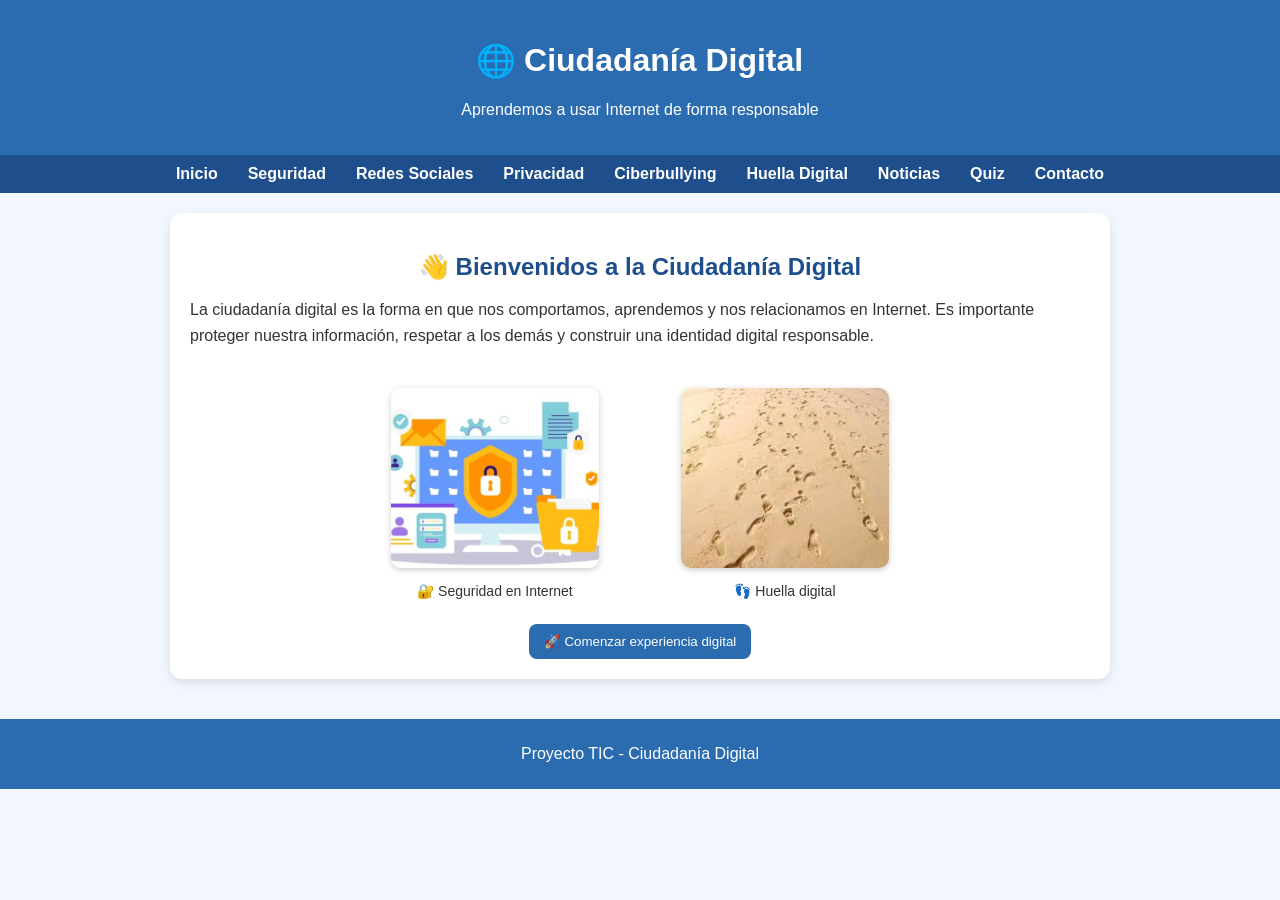
<file: index.html>
<!DOCTYPE html>
<html lang="es">
<head>
  <meta charset="UTF-8">
  <meta name="viewport" content="width=device-width, initial-scale=1.0">
  <title>Ciudadanía Digital</title>
  <link rel="stylesheet" href="styles.css">
</head>

<body>

<header>
  <h1>
    <span class="globo-wrapper">
      <span class="globo">🌐</span>
    </span>
    Ciudadanía Digital
  </h1>

  <p>Aprendemos a usar Internet de forma responsable</p>

  <button class="menu-toggle" onclick="toggleMenu()">☰</button>
</header>

<nav id="nav">
  <ul>
    <li><a href="#" onclick="iniciarExperiencia(); return false;">Inicio</a></li>

    <li><a href="pages/seguridad-digital.html">Seguridad</a></li>
    <li><a href="pages/redes-sociales.html">Redes Sociales</a></li>
    <li><a href="pages/privacidad.html">Privacidad</a></li>
    <li><a href="pages/ciberbullying.html">Ciberbullying</a></li>
    <li><a href="pages/huella-digital.html">Huella Digital</a></li>
    <li><a href="pages/noticias.html">Noticias</a></li>
    <li><a href="pages/quiz.html">Quiz</a></li>
    <li><a href="pages/contacto.html">Contacto</a></li>
  </ul>
</nav>

<main>
  <section class="card">

    <h2>👋 Bienvenidos a la Ciudadanía Digital</h2>

    <p>
      La ciudadanía digital es la forma en que nos comportamos, aprendemos y nos relacionamos en Internet.
      Es importante proteger nuestra información, respetar a los demás y construir una identidad digital responsable.
    </p>

    <div class="imagenes-inicio">

      <figure>
        <img src="img/seguridad.jpg" alt="Seguridad digital">
        <figcaption>🔐 Seguridad en Internet</figcaption>
      </figure>

      <figure>
        <img src="img/huella.jpg" alt="Huella digital">
        <figcaption>👣 Huella digital</figcaption>
      </figure>

    </div>

    <div style="text-align:center; margin-top:25px;">
      <button class="btn-inicio" onclick="iniciarExperiencia()">
        🚀 Comenzar experiencia digital
      </button>
    </div>

  </section>
</main>


<div id="modalVideo" class="modal oculto">

  <div class="modal-contenido">

    <h2>🎥 ¿Qué es la ciudadanía digital?</h2>

    <!-- ✔ VIDEO LOCAL -->
    <iframe width="100%" height="315"
src="https://www.youtube.com/embed/QAiN164WQ-o"
title="Video de Ciudadanía Digital"
frameborder="0"
allow="accelerometer; autoplay; clipboard-write; encrypted-media; gyroscope; picture-in-picture"
allowfullscreen>
</iframe>
    <p style="font-size:12px; text-align:center;">
      Autor: AGESIC | Fuente original: https://www.youtube.com/watch?v=QAiN164WQ-o
    </p>

    <hr>

    <h3>🧠 Mini preguntas</h3>

    <p>1. ¿La ciudadanía digital es usar Internet responsablemente?</p>
    <button onclick="miniRespuesta(this,true)">Sí</button>
    <button onclick="miniRespuesta(this,false)">No</button>

    <p>2. ¿Debemos respetar a los demás en Internet?</p>
    <button onclick="miniRespuesta(this,true)">Sí</button>
    <button onclick="miniRespuesta(this,false)">No</button>

    <p id="miniResultado"></p>

    <br>

    <button onclick="cerrarExperiencia()">👉 Continuar al sitio</button>

  </div>

</div>

<footer>
  <p>Proyecto TIC - Ciudadanía Digital</p>
</footer>

<script src="script.js"></script>

</body>
</html>
</file>
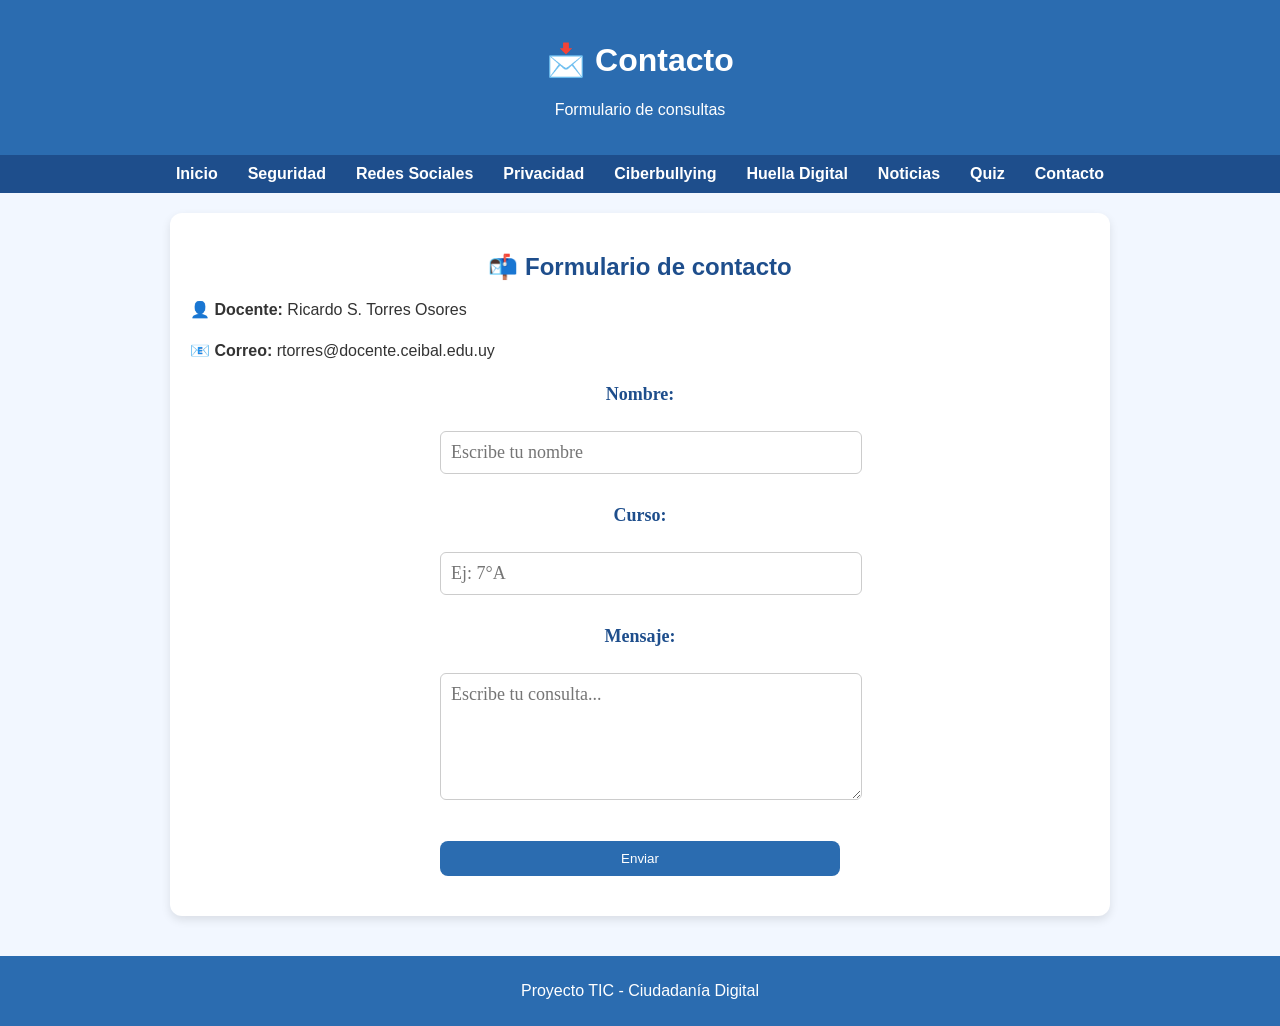
<file: pages/contacto.html>
<!DOCTYPE html>
<html lang="es">
<head>
  <meta charset="UTF-8">
  <meta name="viewport" content="width=device-width, initial-scale=1.0">
  <title>Contacto</title>
  <link rel="stylesheet" href="../styles.css">
</head>

<body>

  <header>
    <h1>📩 Contacto</h1>
    <p>Formulario de consultas</p>
  </header>

  <nav id="nav">
  <ul>
    <li><a href="../index.html">Inicio</a></li>
    <li><a href="seguridad-digital.html">Seguridad</a></li>
    <li><a href="redes-sociales.html">Redes Sociales</a></li>
    <li><a href="privacidad.html">Privacidad</a></li>
    <li><a href="ciberbullying.html">Ciberbullying</a></li>
    <li><a href="huella-digital.html">Huella Digital</a></li>
    <li><a href="noticias.html">Noticias</a></li>
    <li><a href="quiz.html">Quiz</a></li>
    <li><a href="contacto.html">Contacto</a></li>
  </ul>
</nav>

  <main>
    <section class="card">

      <h2>📬 Formulario de contacto</h2>

      <p><strong>👤 Docente:</strong> Ricardo S. Torres Osores</p>
      <p><strong>📧 Correo:</strong> rtorres@docente.ceibal.edu.uy</p>

      <form id="contactoForm">

        <label>Nombre:</label><br>
        <input type="text" placeholder="Escribe tu nombre" required><br><br>

        <label>Curso:</label><br>
        <input type="text" placeholder="Ej: 7°A" required><br><br>

        <label>Mensaje:</label><br>
        <textarea rows="5" placeholder="Escribe tu consulta..." required></textarea><br><br>

        <button type="submit">Enviar</button>

        <p id="respuesta"></p>

      </form>

    </section>
  </main>

  <footer>
    <p>Proyecto TIC - Ciudadanía Digital</p>
  </footer>

  <script src="../script.js"></script>

</body>
</html>
</file>
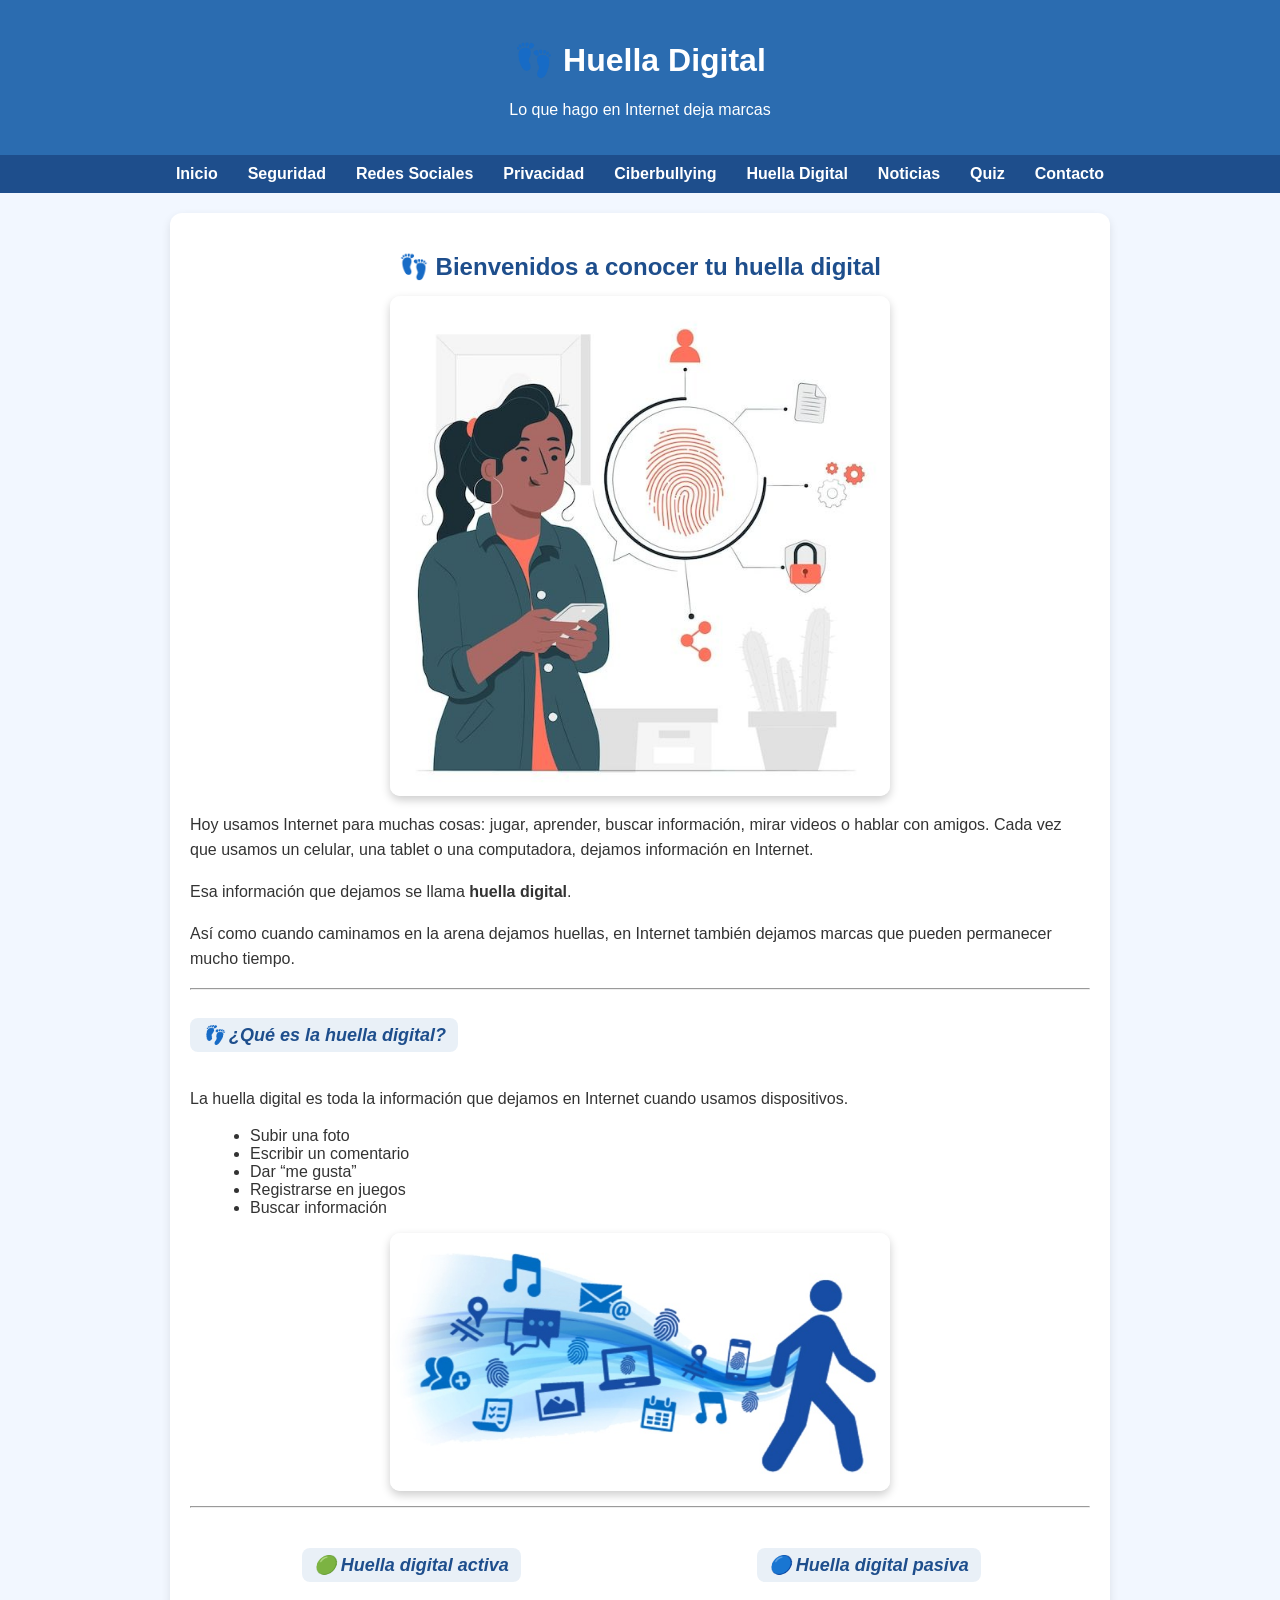
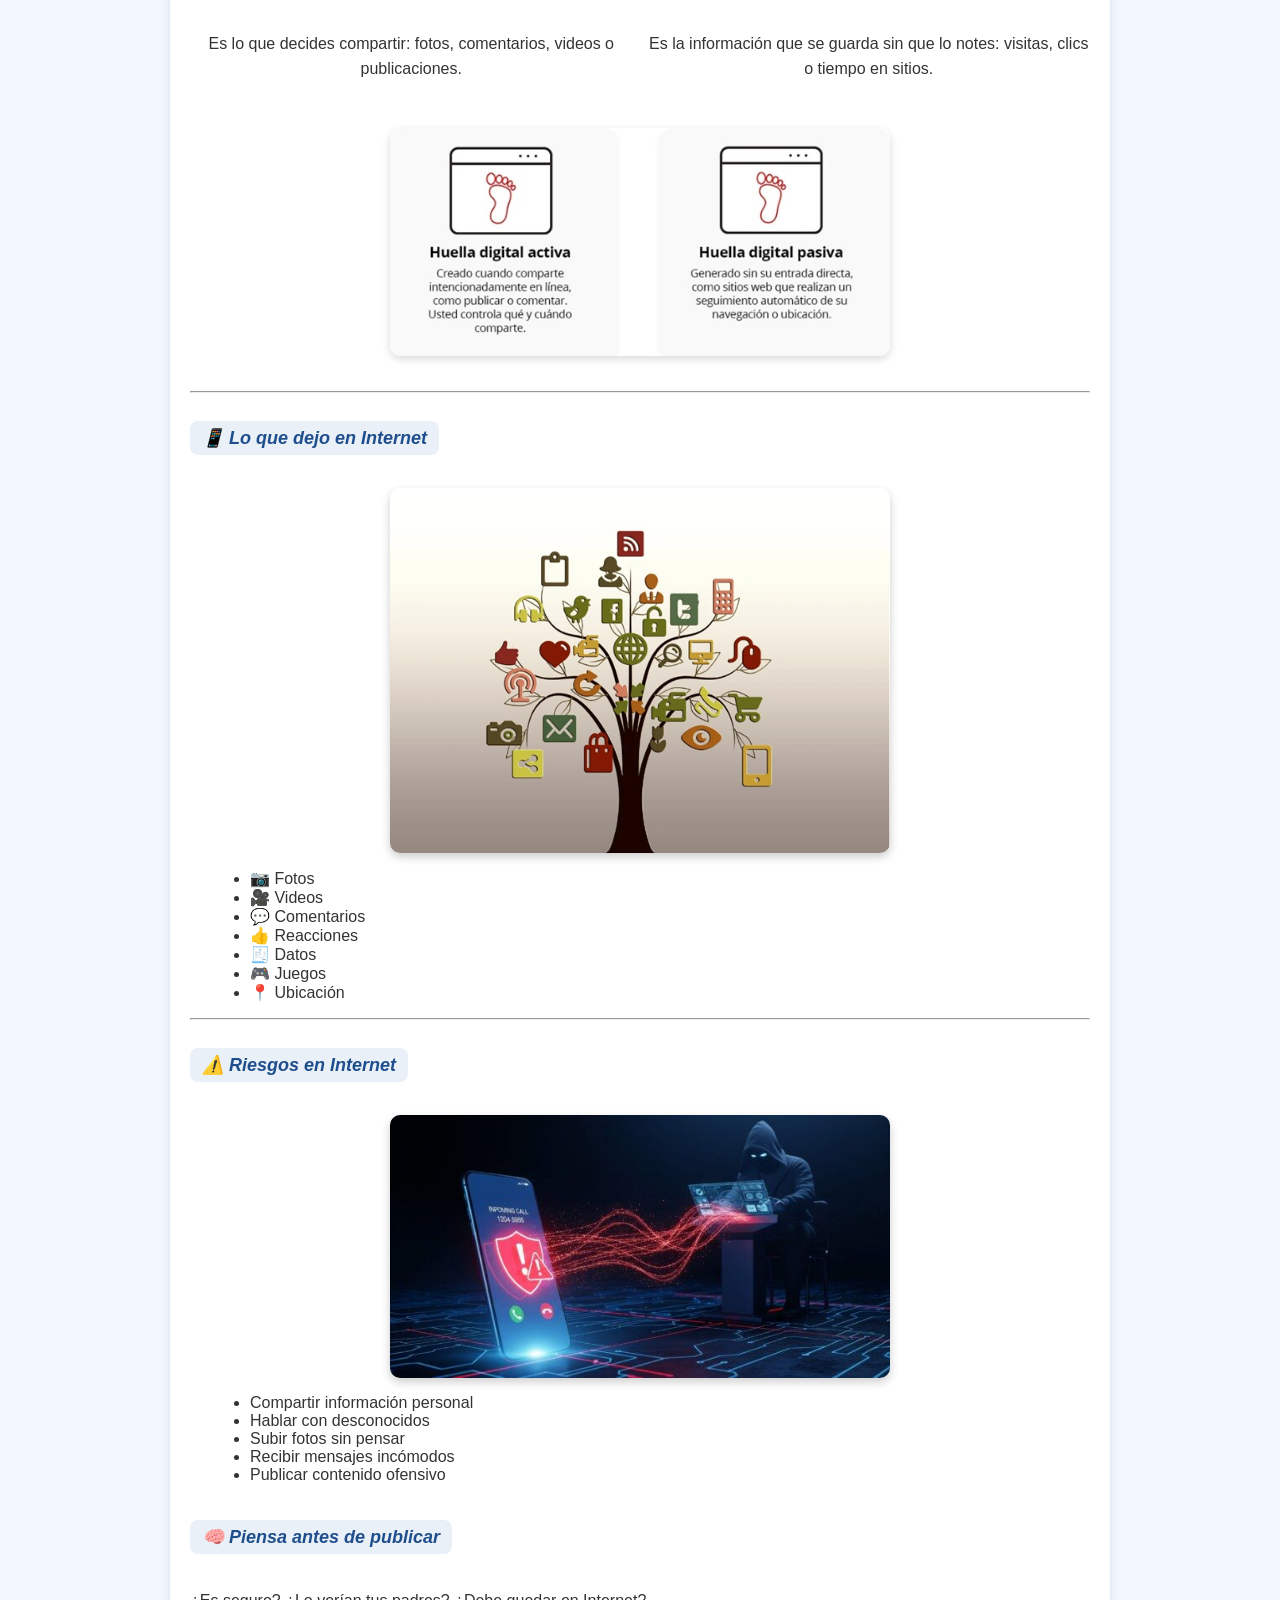
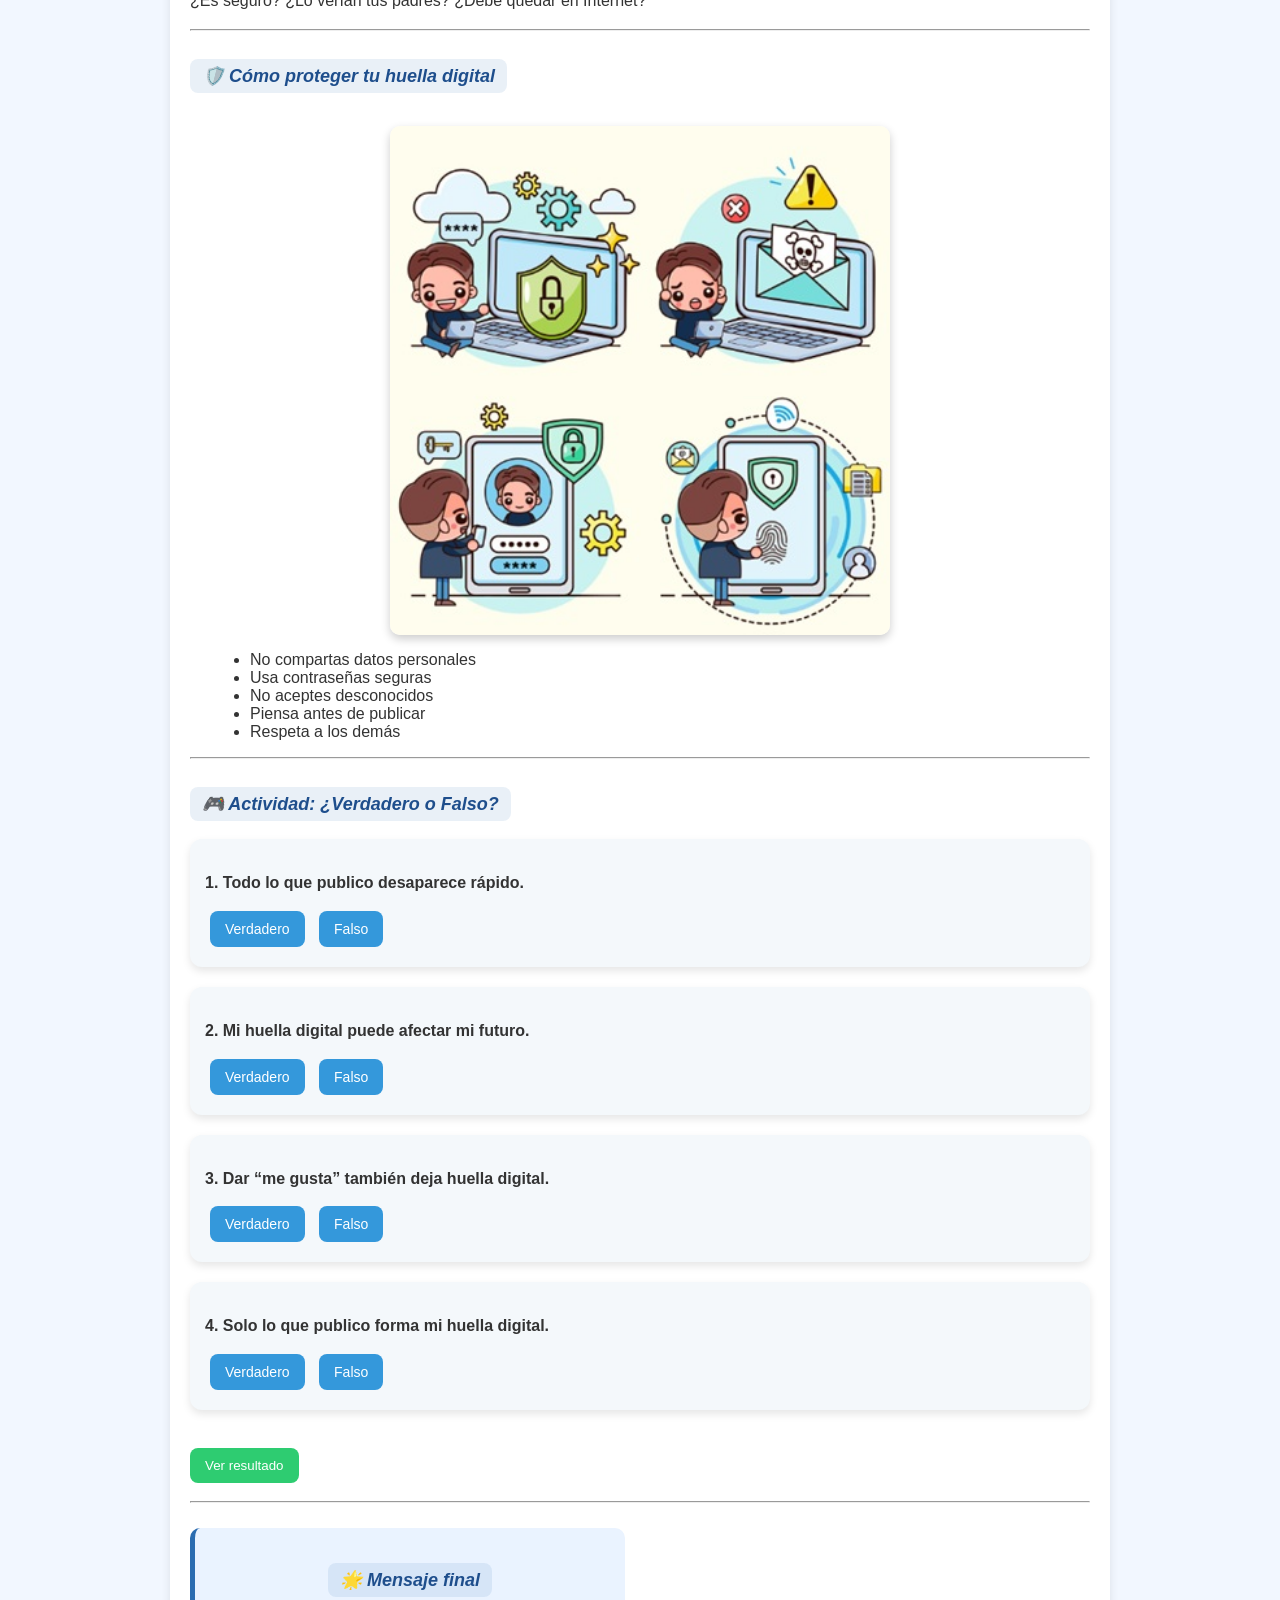
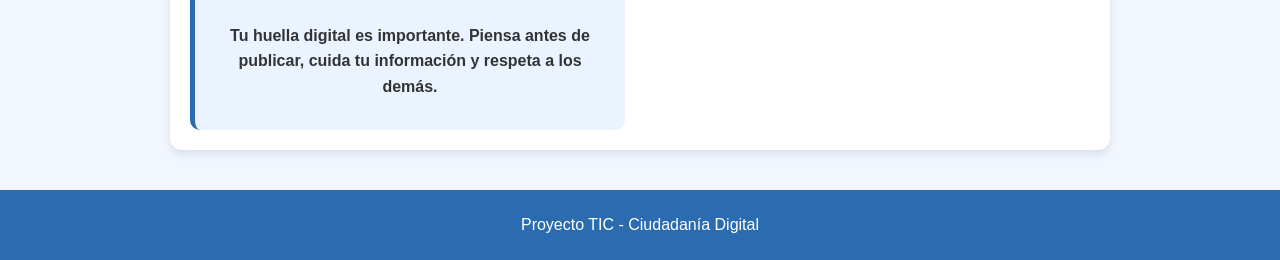
<file: pages/huella-digital.html>
<!DOCTYPE html>
<html lang="es">
<head>
  <meta charset="UTF-8">
  <meta name="viewport" content="width=device-width, initial-scale=1.0">
  <title>Huella Digital</title>
  <link rel="stylesheet" href="../styles.css">
</head>

<body>

<header>
  <h1>👣 Huella Digital</h1>
  <p>Lo que hago en Internet deja marcas</p>

  <button class="menu-toggle" onclick="toggleMenu()">☰</button>
</header>

<nav id="nav">
  <ul>
    <li><a href="../index.html">Inicio</a></li>
    <li><a href="seguridad-digital.html">Seguridad</a></li>
    <li><a href="redes-sociales.html">Redes Sociales</a></li>
    <li><a href="privacidad.html">Privacidad</a></li>
    <li><a href="ciberbullying.html">Ciberbullying</a></li>
    <li><a href="huella-digital.html">Huella Digital</a></li>
    <li><a href="noticias.html">Noticias</a></li>
    <li><a href="quiz.html">Quiz</a></li>
    <li><a href="contacto.html">Contacto</a></li>
  </ul>
</nav>

<main>

<section class="card">

  <h2>👣 Bienvenidos a conocer tu huella digital</h2>

  <img src="../img/huella1.jpg" alt="Huella digital en internet">

  <p>
    Hoy usamos Internet para muchas cosas: jugar, aprender, buscar información,
    mirar videos o hablar con amigos. Cada vez que usamos un celular, una tablet
    o una computadora, dejamos información en Internet.
  </p>

  <p>
    Esa información que dejamos se llama <strong>huella digital</strong>.
  </p>

  <p>
    Así como cuando caminamos en la arena dejamos huellas, en Internet también
    dejamos marcas que pueden permanecer mucho tiempo.
  </p>

  <hr>

  <h3>👣 ¿Qué es la huella digital?</h3>

  <p>
    La huella digital es toda la información que dejamos en Internet cuando usamos dispositivos.
  </p>

  <ul>
    <li>Subir una foto</li>
    <li>Escribir un comentario</li>
    <li>Dar “me gusta”</li>
    <li>Registrarse en juegos</li>
    <li>Buscar información</li>
  </ul>

  <img src="../img/presentacion1.jpg" alt="Concepto de huella digital">

  <hr>

  <!-- 🔥 NUEVA ESTRUCTURA TIPO “EXCEL” -->
  <div class="huella-grid">

    <div class="activa-titulo">
      <h3>🟢 Huella digital activa</h3>
    </div>

    <div class="pasiva-titulo">
      <h3>🔵 Huella digital pasiva</h3>
    </div>

    <div class="activa-texto">
      <p>Es lo que decides compartir: fotos, comentarios, videos o publicaciones.</p>
    </div>

    <div class="pasiva-texto">
      <p>Es la información que se guarda sin que lo notes: visitas, clics o tiempo en sitios.</p>
    </div>

    <div class="imagen">
      <img src="../img/activa-pasiva.jpg" alt="Huella activa y pasiva">
    </div>

  </div>

  <hr>

  <h3>📱 Lo que dejo en Internet</h3>

  <img src="../img/internet-acciones.jpg" alt="Acciones en internet">

  <ul>
    <li>📷 Fotos</li>
    <li>🎥 Videos</li>
    <li>💬 Comentarios</li>
    <li>👍 Reacciones</li>
    <li>🧾 Datos</li>
    <li>🎮 Juegos</li>
    <li>📍 Ubicación</li>
  </ul>

  <hr>

  <h3>⚠️ Riesgos en Internet</h3>

  <img src="../img/riesgos1.jpg" alt="Riesgos en internet">

  <ul>
    <li>Compartir información personal</li>
    <li>Hablar con desconocidos</li>
    <li>Subir fotos sin pensar</li>
    <li>Recibir mensajes incómodos</li>
    <li>Publicar contenido ofensivo</li>
  </ul>

  <h3>🧠 Piensa antes de publicar</h3>

  <p>¿Es seguro? ¿Lo verían tus padres? ¿Debe quedar en Internet?</p>

  <hr>

  <h3>🛡️ Cómo proteger tu huella digital</h3>

  <img src="../img/seguridad1.jpg" alt="Seguridad digital">

  <ul>
    <li>No compartas datos personales</li>
    <li>Usa contraseñas seguras</li>
    <li>No aceptes desconocidos</li>
    <li>Piensa antes de publicar</li>
    <li>Respeta a los demás</li>
  </ul>

  <hr>

  <!-- QUIZ -->
  <h3>🎮 Actividad: ¿Verdadero o Falso?</h3>

  <div id="quiz-huella">

    <div class="pregunta">
      <p>1. Todo lo que publico desaparece rápido.</p>
      <button onclick="respuesta(this,false)">Verdadero</button>
      <button onclick="respuesta(this,true)">Falso</button>
    </div>

    <div class="pregunta">
      <p>2. Mi huella digital puede afectar mi futuro.</p>
      <button onclick="respuesta(this,true)">Verdadero</button>
      <button onclick="respuesta(this,false)">Falso</button>
    </div>

    <div class="pregunta">
      <p>3. Dar “me gusta” también deja huella digital.</p>
      <button onclick="respuesta(this,true)">Verdadero</button>
      <button onclick="respuesta(this,false)">Falso</button>
    </div>

    <div class="pregunta">
      <p>4. Solo lo que publico forma mi huella digital.</p>
      <button onclick="respuesta(this,false)">Verdadero</button>
      <button onclick="respuesta(this,true)">Falso</button>
    </div>

  </div>

  <br>

  <button onclick="mostrarResultado()">Ver resultado</button>
  <p id="resultadoQuiz"></p>

  <hr>

  <div class="mensaje-final">
  <h3>🌟 Mensaje final</h3>

  <p>
    Tu huella digital es importante. Piensa antes de publicar,
    cuida tu información y respeta a los demás.
  </p>
</div>

</section>

</main>

<footer>
  <p>Proyecto TIC - Ciudadanía Digital</p>
</footer>

<script src="../script.js"></script>

</body>
</html>
</file>
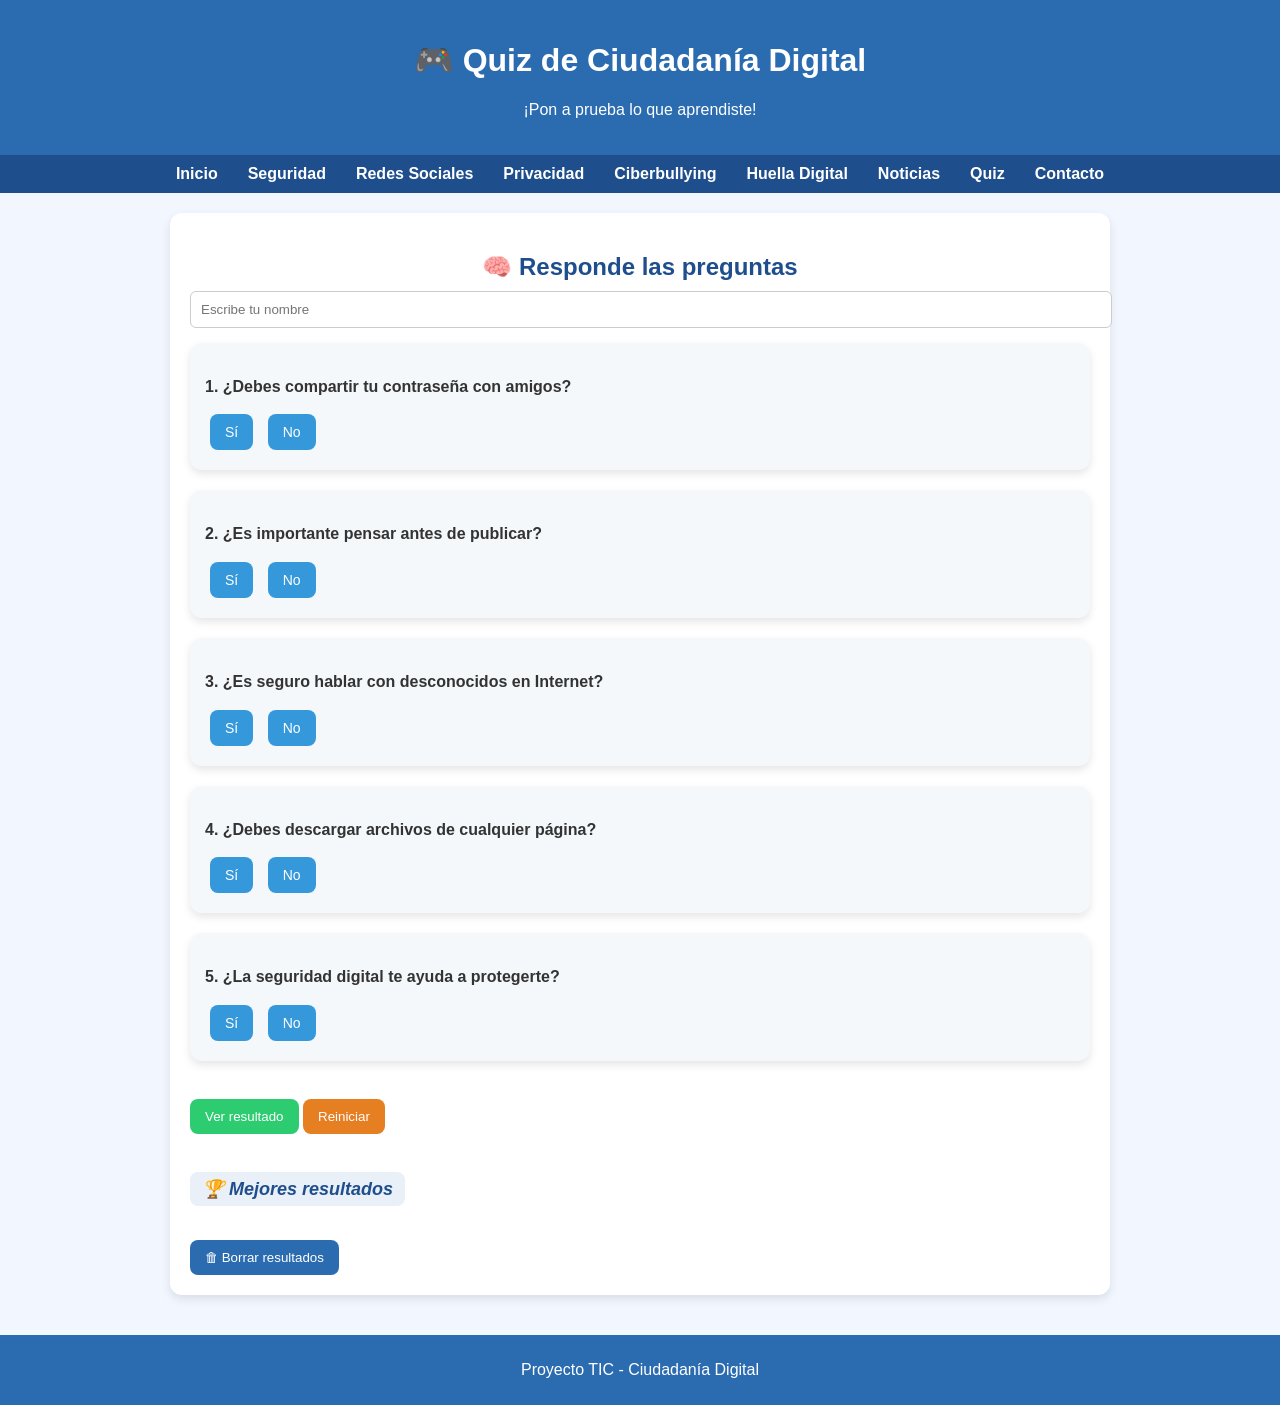
<file: pages/quiz.html>
<!DOCTYPE html>
<html lang="es">
<head>
  <meta charset="UTF-8">
  <meta name="viewport" content="width=device-width, initial-scale=1.0">
  <title>Quiz</title>
  <link rel="stylesheet" href="../styles.css">
</head>

<body>

<header>
  <h1>🎮 Quiz de Ciudadanía Digital</h1>
  <p>¡Pon a prueba lo que aprendiste!</p>

  <button class="menu-toggle" onclick="toggleMenu()">☰</button>
</header>

<nav id="nav">
  <ul>
    <li><a href="../index.html">Inicio</a></li>
    <li><a href="seguridad-digital.html">Seguridad</a></li>
    <li><a href="redes-sociales.html">Redes Sociales</a></li>
    <li><a href="privacidad.html">Privacidad</a></li>
    <li><a href="ciberbullying.html">Ciberbullying</a></li>
    <li><a href="huella-digital.html">Huella Digital</a></li>
    <li><a href="noticias.html">Noticias</a></li>
    <li><a href="quiz.html">Quiz</a></li>
    <li><a href="contacto.html">Contacto</a></li>
  </ul>
</nav>

<main>
  <section class="card">

    <h2>🧠 Responde las preguntas</h2>

    
    <input 
      type="text" 
      id="nombreUsuario" 
      placeholder="Escribe tu nombre"
      style="margin-bottom:15px; padding:10px; width:100%; border-radius:6px; border:1px solid #ccc;"
    >

    
    <div id="quiz-principal">

      <div class="pregunta">
        <p>1. ¿Debes compartir tu contraseña con amigos?</p>
        <button onclick="respuesta(this,false)">Sí</button>
        <button onclick="respuesta(this,true)" data-correcto="true">No</button>
      </div>

      <div class="pregunta">
        <p>2. ¿Es importante pensar antes de publicar?</p>
        <button onclick="respuesta(this,true)" data-correcto="true">Sí</button>
        <button onclick="respuesta(this,false)">No</button>
      </div>

      <div class="pregunta">
        <p>3. ¿Es seguro hablar con desconocidos en Internet?</p>
        <button onclick="respuesta(this,false)">Sí</button>
        <button onclick="respuesta(this,true)" data-correcto="true">No</button>
      </div>

      <div class="pregunta">
        <p>4. ¿Debes descargar archivos de cualquier página?</p>
        <button onclick="respuesta(this,false)">Sí</button>
        <button onclick="respuesta(this,true)" data-correcto="true">No</button>
      </div>

      <div class="pregunta">
        <p>5. ¿La seguridad digital te ayuda a protegerte?</p>
        <button onclick="respuesta(this,true)" data-correcto="true">Sí</button>
        <button onclick="respuesta(this,false)">No</button>
      </div>

    </div>

    <br>

    
    <button onclick="mostrarResultado()">Ver resultado</button>
    <button onclick="reiniciarQuiz()">Reiniciar</button>

    <p id="resultadoQuiz"></p>

    
    <h3>🏆 Mejores resultados</h3>
    <ul id="listaResultados"></ul>

    <button onclick="borrarRanking()">🗑 Borrar resultados</button>

  </section>
</main>

<footer>
  <p>Proyecto TIC - Ciudadanía Digital</p>
</footer>

<script src="../script.js"></script>

</body>
</html>
</file>
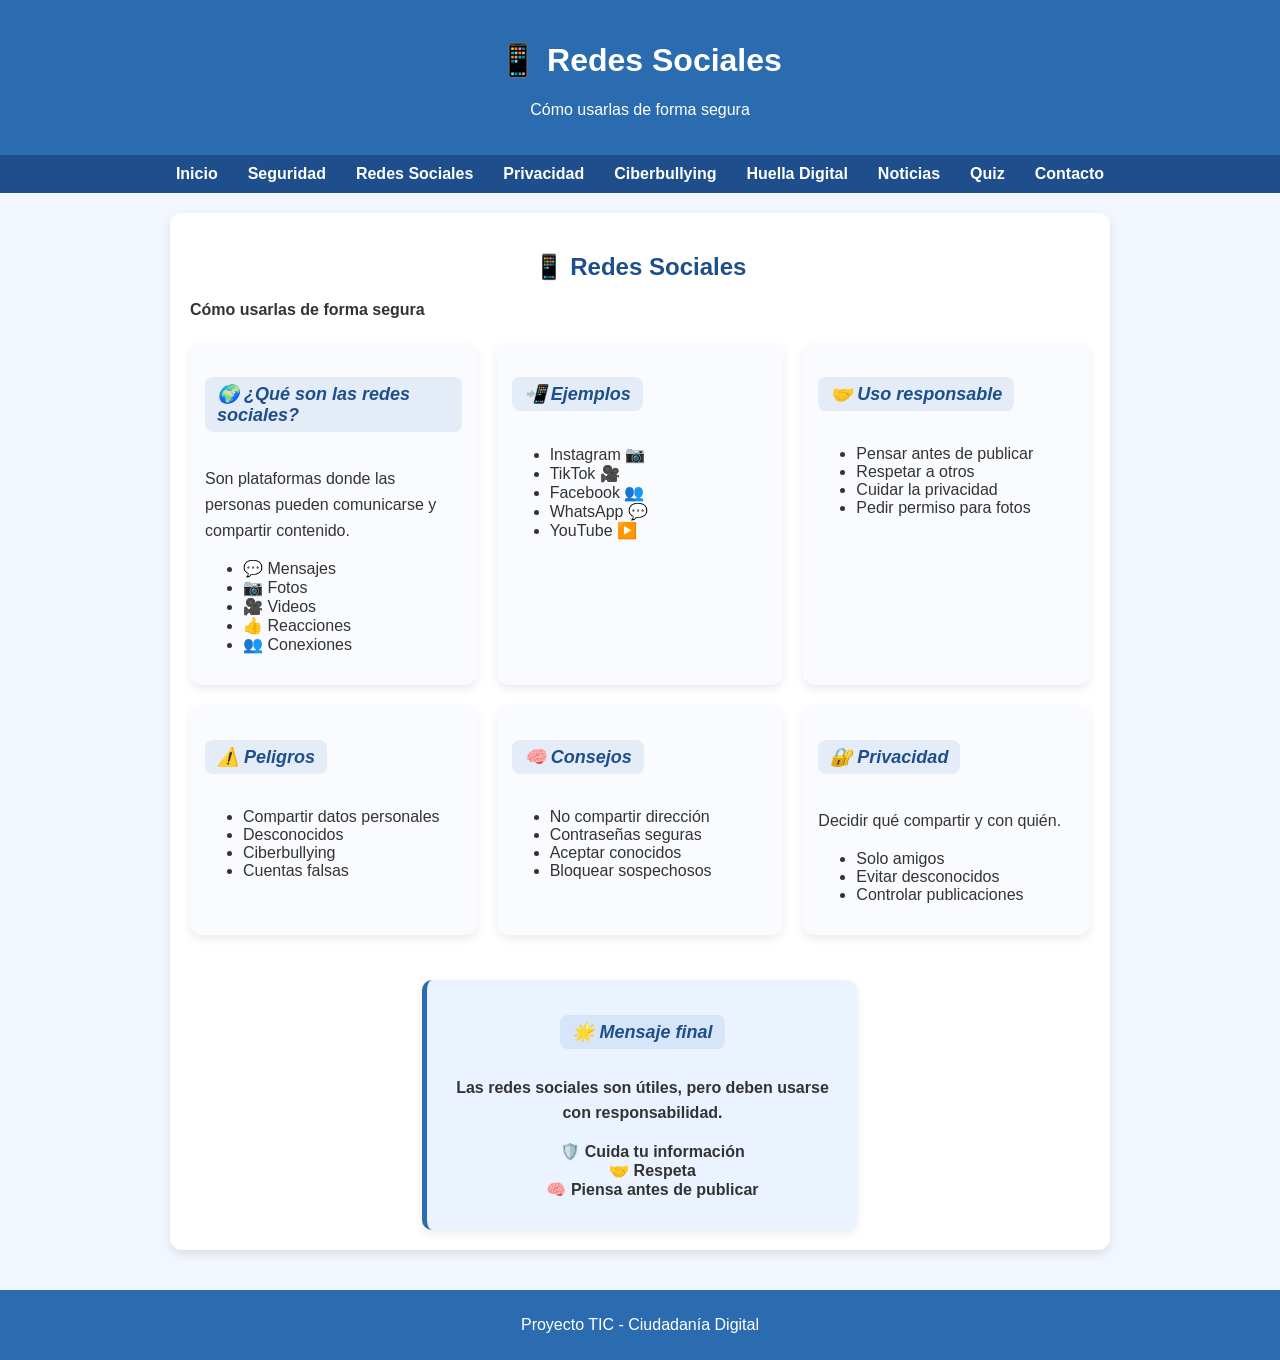
<file: pages/redes-sociales.html>
<!DOCTYPE html>
<html lang="es">
<head>
  <meta charset="UTF-8">
  <meta name="viewport" content="width=device-width, initial-scale=1.0">
  <title>Redes Sociales</title>
  <link rel="stylesheet" href="../styles.css">
</head>

<body>

<header>
  <h1>📱 Redes Sociales</h1>
  <p>Cómo usarlas de forma segura</p>

  <button class="menu-toggle" onclick="toggleMenu()">☰</button>
</header>

<nav id="nav">
  <ul>
    <li><a href="../index.html">Inicio</a></li>
    <li><a href="seguridad-digital.html">Seguridad</a></li>
    <li><a href="redes-sociales.html">Redes Sociales</a></li>
    <li><a href="privacidad.html">Privacidad</a></li>
    <li><a href="ciberbullying.html">Ciberbullying</a></li>
    <li><a href="huella-digital.html">Huella Digital</a></li>
    <li><a href="noticias.html">Noticias</a></li>
    <li><a href="quiz.html">Quiz</a></li>
    <li><a href="contacto.html">Contacto</a></li>
  </ul>
</nav>

<main>
  <section class="card">

    <h2>📱 Redes Sociales</h2>
    <p><strong>Cómo usarlas de forma segura</strong></p>

    <div class="grid">

      <div class="tarjeta">
        <h3>🌍 ¿Qué son las redes sociales?</h3>
        <p>Son plataformas donde las personas pueden comunicarse y compartir contenido.</p>
        <ul>
          <li>💬 Mensajes</li>
          <li>📷 Fotos</li>
          <li>🎥 Videos</li>
          <li>👍 Reacciones</li>
          <li>👥 Conexiones</li>
        </ul>
      </div>

      <div class="tarjeta">
        <h3>📲 Ejemplos</h3>
        <ul>
          <li>Instagram 📷</li>
          <li>TikTok 🎥</li>
          <li>Facebook 👥</li>
          <li>WhatsApp 💬</li>
          <li>YouTube ▶️</li>
        </ul>
      </div>

      <div class="tarjeta">
        <h3>🤝 Uso responsable</h3>
        <ul>
          <li>Pensar antes de publicar</li>
          <li>Respetar a otros</li>
          <li>Cuidar la privacidad</li>
          <li>Pedir permiso para fotos</li>
        </ul>
      </div>

      <div class="tarjeta">
        <h3>⚠️ Peligros</h3>
        <ul>
          <li>Compartir datos personales</li>
          <li>Desconocidos</li>
          <li>Ciberbullying</li>
          <li>Cuentas falsas</li>
        </ul>
      </div>

      <div class="tarjeta">
        <h3>🧠 Consejos</h3>
        <ul>
          <li>No compartir dirección</li>
          <li>Contraseñas seguras</li>
          <li>Aceptar conocidos</li>
          <li>Bloquear sospechosos</li>
        </ul>
      </div>

      <div class="tarjeta">
        <h3>🔐 Privacidad</h3>
        <p>Decidir qué compartir y con quién.</p>
        <ul>
          <li>Solo amigos</li>
          <li>Evitar desconocidos</li>
          <li>Controlar publicaciones</li>
        </ul>
      </div>

      
      <div class="tarjeta mensaje-final">
        <h3>🌟 Mensaje final</h3>
        <p>Las redes sociales son útiles, pero deben usarse con responsabilidad.</p>
        <ul>
          <li>🛡️ Cuida tu información</li>
          <li>🤝 Respeta</li>
          <li>🧠 Piensa antes de publicar</li>
        </ul>
      </div>

    </div>

  </section>
</main>

<footer>
  <p>Proyecto TIC - Ciudadanía Digital</p>
</footer>

<script src="../script.js"></script>

</body>
</html>
</file>
<file: styles.css>
body {
  font-family: Arial, sans-serif;
  margin: 0;
  background: #f2f7ff;
  color: #333;
}



header {
  background: #2b6cb0;
  color: white;
  text-align: center;
  padding: 20px;
  position: relative;
}

.menu-toggle {
  display: none;
  position: absolute;
  right: 15px;
  top: 15px;
  font-size: 24px;
  background: none;
  border: none;
  color: white;
  cursor: pointer;
}



nav {
  background: #1e4e8c;
}

nav ul {
  list-style: none;
  margin: 0;
  padding: 0;
  display: flex;
  flex-wrap: wrap;
  justify-content: center;
}

nav ul li a {
  display: block;
  padding: 10px 15px;
  color: white;
  text-decoration: none;
  font-weight: bold;
  border-radius: 6px;
  transition: 0.3s;
}

nav ul li a:hover {
  background: #163a66;
}

.activo {
  background-color: #2ecc71;
  color: white;
}



main {
  padding: 20px;
}

.card {
  background: white;
  padding: 20px;
  border-radius: 12px;
  max-width: 900px;
  margin: auto;
  box-shadow: 0 4px 10px rgba(0,0,0,0.1);
}



.card img {
  display: block;
  margin: 15px auto;
  width: 100%;
  max-width: 400px;
  height: auto;
  border-radius: 10px;
  box-shadow: 0 4px 10px rgba(0,0,0,0.2);
}

.card img:hover {
  transform: scale(1.03);
  transition: 0.3s;
}



.grid {
  display: grid;
  grid-template-columns: repeat(auto-fit, minmax(250px, 1fr));
  gap: 20px;
  margin-top: 20px;
}

.tarjeta {
  background: #f9fbff;
  border-radius: 12px;
  padding: 15px;
  box-shadow: 0 4px 10px rgba(0,0,0,0.08);
}

.tarjeta h3 {
  margin-top: 0;
  color: #1e4e8c;
}

.tarjeta ul {
  padding-left: 18px;
}

.tarjeta p {
  margin-bottom: 10px;
}



button {
  padding: 10px 15px;
  border: none;
  background: #2b6cb0;
  color: white;
  border-radius: 8px;
  cursor: pointer;
  transition: 0.3s;
}

button:hover {
  background: #1e4e8c;
}



footer {
  text-align: center;
  padding: 10px;
  margin-top: 20px;
  background: #2b6cb0;
  color: white;
}



.imagenes-inicio {
  display: flex;
  justify-content: center;
  align-items: flex-start;
  gap: 30px;
  margin: 25px 0;
  flex-wrap: wrap;
}

.imagenes-inicio figure {
  text-align: center;
  margin: 0;
  width: 260px;
}

.imagenes-inicio img {
  width: 100%;
  height: 180px;
  object-fit: cover;
  border-radius: 10px;
  box-shadow: 0 2px 6px rgba(0,0,0,0.2);
}

.imagenes-inicio figcaption {
  margin-top: 8px;
  font-size: 14px;
}



.globo {
  display: inline-flex;
  align-items: center;
  justify-content: center;
  width: 1.2em;
  height: 1.2em;
  animation: girar 2.5s linear infinite;
}

@keyframes girar {
  from { transform: rotate(0deg); }
  to { transform: rotate(360deg); }
}



#quiz {
  margin-top: 20px;
}

.pregunta {
  background: #f4f8fb;
  border-radius: 12px;
  padding: 15px;
  margin-bottom: 20px;
  box-shadow: 0 4px 8px rgba(0,0,0,0.1);
}

.pregunta p {
  font-weight: bold;
  margin-bottom: 10px;
}

.pregunta button {
  padding: 10px 15px;
  margin: 5px;
  border: none;
  border-radius: 8px;
  background-color: #3498db;
  color: white;
  cursor: pointer;
  font-size: 14px;
  transition: all 0.3s ease;
}

.pregunta button:hover {
  background-color: #2980b9;
  transform: scale(1.05);
}



.pregunta button.correcto {
  background-color: #2ecc71 !important;
  color: white;
}

.pregunta button.incorrecto {
  background-color: #e74c3c !important;
  color: white;
}



button[onclick="mostrarResultado()"] {
  background-color: #2ecc71;
}

button[onclick="reiniciarQuiz()"] {
  background-color: #e67e22;
}

#resultadoQuiz {
  font-size: 18px;
  font-weight: bold;
  margin-top: 15px;
  text-align: center;
}


.modal {
  position: fixed;
  top: 0;
  left: 0;
  width: 100%;
  height: 100%;
  background: rgba(0,0,0,0.7);
  display: flex;
  justify-content: center;
  align-items: center;
  z-index: 999;
}

.modal-contenido {
  background: white;
  padding: 20px;
  border-radius: 12px;
  max-width: 700px;
  width: 90%;
  text-align: center;
}

.oculto {
  display: none;
}



@media (max-width: 768px) {

  .menu-toggle {
    display: block;
  }

  nav {
    display: none;
  }

  nav.active {
    display: block;
  }

  nav ul {
    flex-direction: column;
    text-align: center;
  }

  .pregunta button {
    width: 100%;
    margin: 5px 0;
  }
}



form {
  max-width: 400px;
  margin: 20px auto;
  text-align: center;
  font-family: "Comic Sans MS", cursive;
  font-size: 18px;
}

form label {
  display: block;
  margin-top: 10px;
  font-weight: bold;
  color: #1e4e8c;
}

form input,
form textarea {
  width: 100%;
  padding: 10px;
  margin-top: 5px;
  border: 1px solid #ccc;
  border-radius: 6px;
  font-size: 18px;
  font-family: "Comic Sans MS", cursive;
}

form button {
  margin-top: 15px;
  width: 100%;
}

#respuesta {
  margin-top: 15px;
  font-weight: bold;
  color: #2b6cb0;
  text-align: center;
}



.card h2 {
  text-align: center;
  color: #1e4e8c;
  margin-bottom: 10px;
}

.card h3 {
  color: #2b6cb0;
  margin-top: 25px;
  padding: 6px 10px;
  background: rgba(43, 108, 176, 0.08);
  border-radius: 6px;
  font-style: italic;
}

.card h4 {
  color: #1e4e8c;
  margin-top: 15px;
}



.card p {
  line-height: 1.6;
}

.card ul {
  margin-left: 20px;
}



.huella-grid {
  display: grid;
  grid-template-columns: 1fr 1fr;
  grid-template-areas:
    "activa-t pasiva-t"
    "activa-tx pasiva-tx"
    "imagen imagen";
  gap: 15px;
  text-align: center;
  align-items: center;
  margin: 20px 0;
}


.activa-titulo {
  grid-area: activa-t;
  font-weight: bold;
  color: #1e4e8c;
}

.pasiva-titulo {
  grid-area: pasiva-t;
  font-weight: bold;
  color: #2b6cb0;
}


.activa-texto {
  grid-area: activa-tx;
}

.pasiva-texto {
  grid-area: pasiva-tx;
}


.imagen {
  grid-area: imagen;
}

.imagen img {
  width: 100%;
  max-width: 350px;
  height: auto;
  border-radius: 10px;
  box-shadow: 0 3px 8px rgba(0,0,0,0.15);
}


.card h4 {
  display: inline-block;
  background: rgba(43, 108, 176, 0.10);
  padding: 6px 12px;
  border-radius: 8px;
  margin-top: 20px;
  color: #1e4e8c;
}


.card h3,
.card h4 {
  display: inline-block;
  background: rgba(43, 108, 176, 0.10);
  padding: 6px 12px;
  border-radius: 8px;
  margin-top: 20px;
  color: #1e4e8c;
}


.card h3 {
  font-size: 18px;
  font-style: italic;
}

.card h4 {
  font-size: 16px;
  font-weight: bold;
}


.mensaje-final {
  grid-column: 1 / -1;     
  justify-self: center;    
  max-width: 400px;        
  width: 100%;
  text-align: center;
}

.mensaje-final ul {
  list-style: none;
  padding: 0;
}


.card img {
  display: block;
  margin-left: auto;
  margin-right: auto;
  width: 80% !important;      
  max-width: 500px;
}


.mensaje-final {
  margin-top: 25px;
  padding: 15px;
  border-radius: 10px;
  background: #eaf3ff; 
  border-left: 5px solid #2b6cb0;
  text-align: center;
}

.mensaje-final h3 {
  color: #1e4e8c;
  margin-bottom: 10px;
}

.mensaje-final p,
.mensaje-final li {
  font-weight: bold;
}


.modal-contenido iframe {
  width: 100%;
  max-width: 100%;
  height: 315px;
  border-radius: 10px;
  display: block;
  margin: 10px auto;
}
</file>
